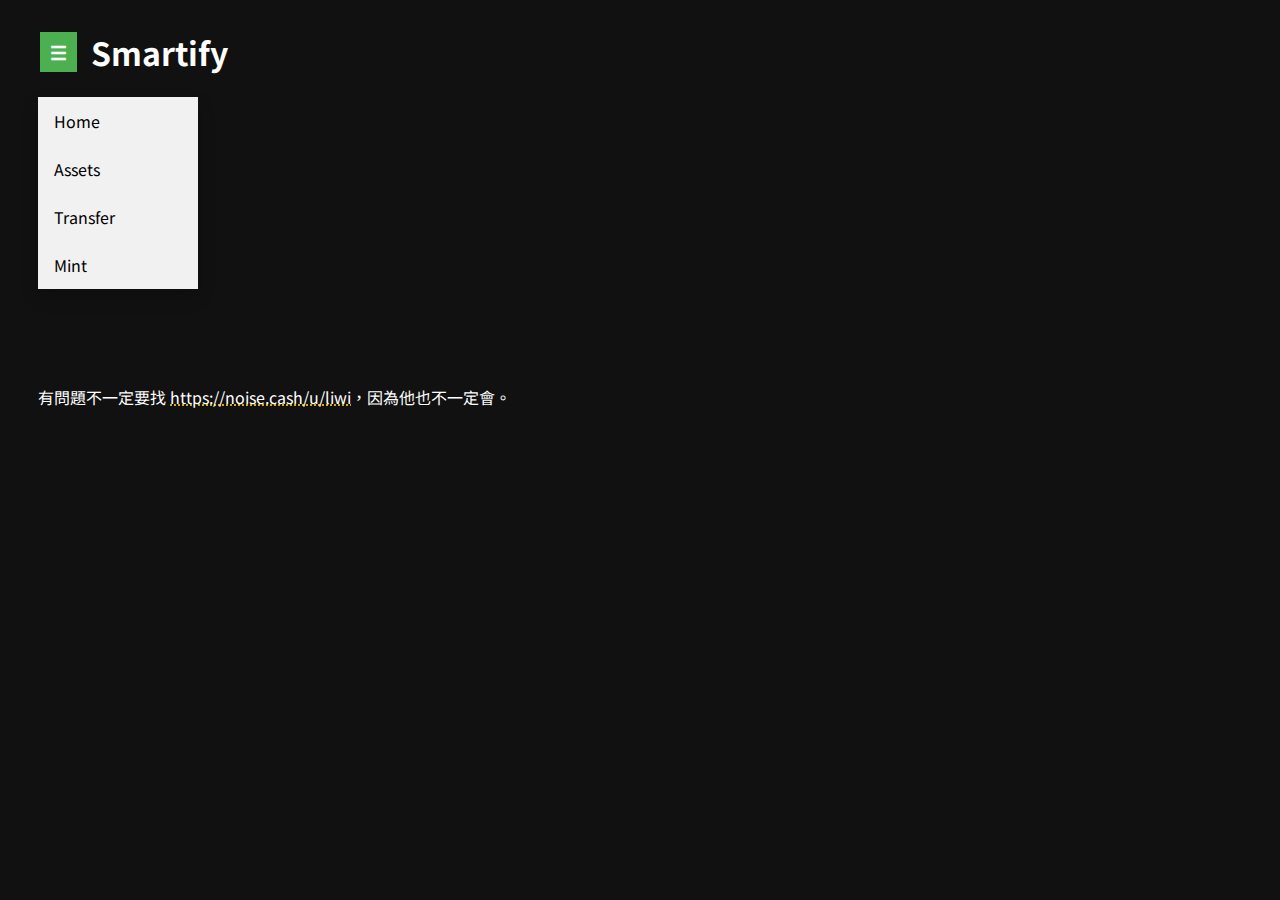
<file: index.html>
<!DOCTYPE html
	PUBLIC "-//W3C//DTD XHTML 1.0 Transitional//EN"
	 "http://www.w3.org/TR/xhtml1/DTD/xhtml1-transitional.dtd">
<html xmlns="http://www.w3.org/1999/xhtml" lang="zh-Hant-TW" xml:lang="zh-Hant-TW">
<head>
<title>Smartify</title>
<meta http-equiv="Content-Type" content="text/html; charset=utf-8" />
<link rel="stylesheet" href="css/common-style.css">
<link rel="preconnect" href="https://fonts.googleapis.com">
<link rel="preconnect" href="https://fonts.gstatic.com" crossorigin>
<link href="https://fonts.googleapis.com/css2?family=Noto+Sans+TC:wght@700&display=swap" rel="stylesheet">
<link rel="icon" type="image/png" sizes="32x32" href="./favicon-32x32.png">
</head>
<body>


<!-- Header -->
<div>
    <div class="dropdown" style="display:inline; vertical-align:super;">
        <button onclick="myFunction()" class="dropbtn" style="font-weight: bold; font-size: larger;">&nbsp;&#9776;&nbsp;</button>
        <div id="myDropdown" class="dropdown-content" style="display: block;">
            <a href="index.html">Home</a>
            <a href="assets.html">Assets</a>
            <a href="transfer.html">Transfer</a>
            <a href="mint.html">Mint</a>
        </div>
    </div>
    &nbsp;
    <h1 style="display: inline-block">Smartify</h1>
</div>


<!-- Footer -->
<!-- <hr> -->
<br><br><br><br><br><br><br><br><br><br><br><br>

<script src="script/common-layout.js"></script>

有問題不一定要找 <a href="https://noise.cash/u/liwi">https://noise.cash/u/liwi</a>，因為他也不一定會。
<br><br>
<div id="js-log" style="color: gray"></div>
</body>
</html>
</file>
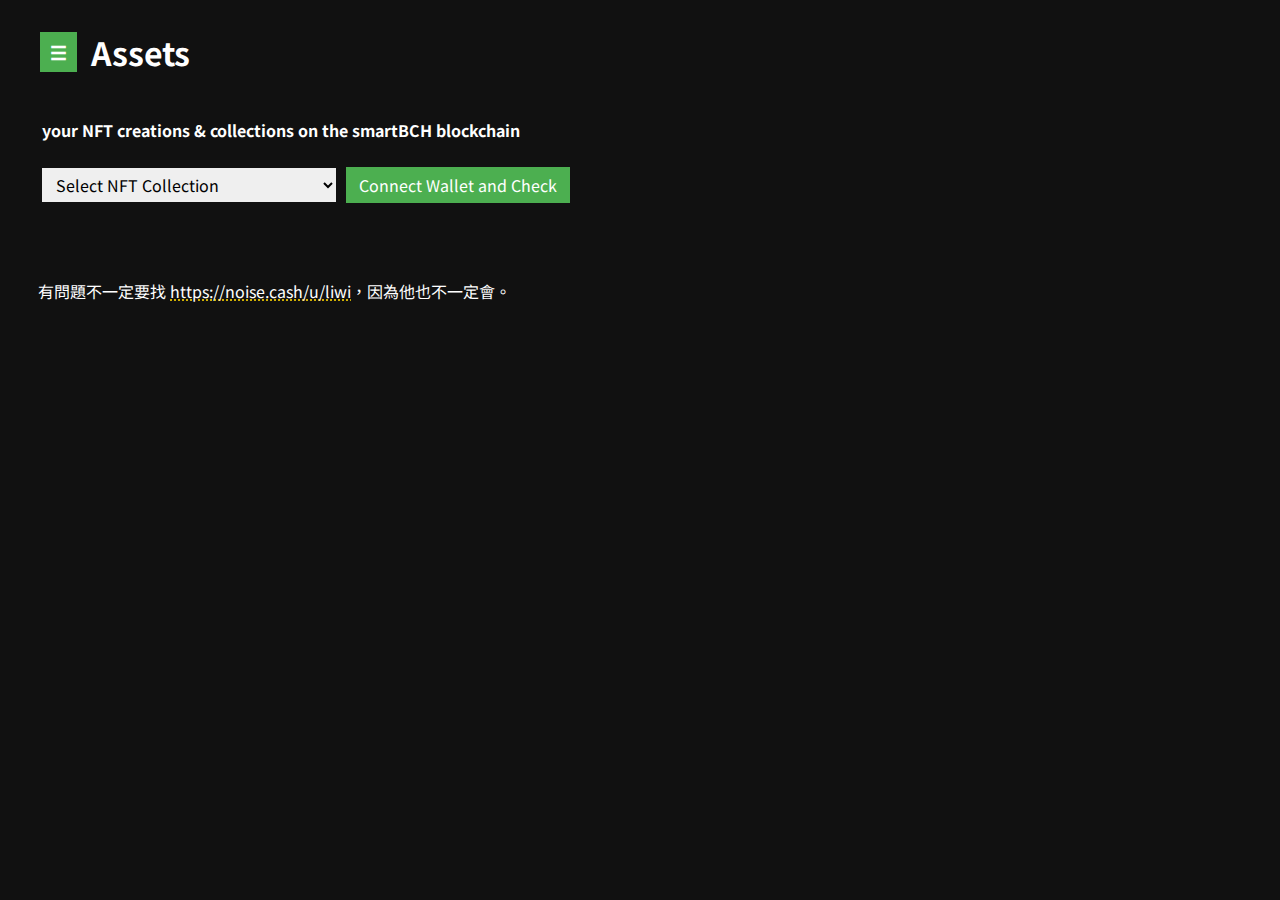
<file: assets.html>
<!DOCTYPE html
	PUBLIC "-//W3C//DTD XHTML 1.0 Transitional//EN"
	 "http://www.w3.org/TR/xhtml1/DTD/xhtml1-transitional.dtd">
<html xmlns="http://www.w3.org/1999/xhtml" lang="zh-Hant-TW" xml:lang="zh-Hant-TW">
<head>
<title>Assets</title>
<meta http-equiv="Content-Type" content="text/html; charset=utf-8" />
<link rel="stylesheet" href="css/common-style.css">
<link rel="preconnect" href="https://fonts.googleapis.com">
<link rel="preconnect" href="https://fonts.gstatic.com" crossorigin>
<link href="https://fonts.googleapis.com/css2?family=Noto+Sans+TC:wght@700&display=swap" rel="stylesheet">
<link rel="icon" type="image/png" sizes="32x32" href="./favicon-32x32.png">
</head>
<body>


<!-- Header -->
<div>
    <div class="dropdown" style="display:inline; vertical-align:super;">
        <button onclick="myFunction()" class="dropbtn" style="font-weight: bold; font-size: larger;">&nbsp;&#9776;&nbsp;</button>
        <div id="myDropdown" class="dropdown-content">
            <a href="index.html">Home</a>
            <a href="assets.html">Assets</a>
            <a href="transfer.html">Transfer</a>
            <a href="mint.html">Mint</a>
        </div>
    </div>
    &nbsp;
    <h1 style="display: inline-block">Assets</h1>
    <h4>&nbsp;your NFT creations & collections on the smartBCH blockchain</h4>
</div>

<!-- <hr> -->

<!-- <label for="nft-contract-address">NFT collection: </label> -->
<select name="nft-contract-address" id="nft-contract-address"  onchange="showInput('custom-nft-contract-address', this)">
    <option value="none-selected" selected disabled>Select NFT Collection</option>
    <option value="0x87aA4eF35454fEF0B3E796d20Ab609d3c941F46b">Smart Waifu (0x87aA...F46b)</option>
    <option value="0xE765026Cad648785b080E78700cBF6fa1C050d7C">CashCats (0xE765...0d7C)</option>
    <option value="0x48973dbAC0d46B939CD12A7250eFBA965e8a8cf2">Reapers (0x4897....8cf2)</option>
    <option value="0x36F7e5eaFA2E96872B40cFBeD8e41767337ca8cF">THRONES: Queens (0x36F7...a8cF)</option>
    <option value="0xD27CFd5b254E8D958c0c8e7f99E17A1e33652C1A">CryptoR.at (0xD27C...2C1A)</option>
    <option value="0x88fA0495d5E9C1B178EAc1D76DF9D729e39fD8E8">Poolside Puffers (0x88fA...D8E8)</option>
    <option value="0xff48aAbDDACdc8A6263A2eBC6C1A68d8c46b1bf7">LAW Punks (0xff48...1bf7)</option>
    <option value="0x9F6466C0ffe9245d994C18c8B0575Af22a5AeEd5">Cattos NFT (0x9F64...eEd5)</option>
    <option value="0xdccB0e678bEA8FE3d97921CbFF85Be757a223312">BWB Series NFT (0xdccB...3312)</option>
    <option value="0xEC77b8C58013FeDFF20464cA7ac7B243CB1ED359">TPSI (0xEC77...D359)</option>
    <option value="0x0">Custom Collection</option>
</select>
<button type="button" onclick="showNFTs()">Connect Wallet and Check</button>
<br>
<input name="custom-nft-contract-address" id="custom-nft-contract-address" type="text" placeholder="Enter custom NFT contract address here: 0x..." style="width: 406px;">
<br>

<!-- <hr> -->
<div id="collection-and-owner" style="line-height: 3"></div>
<div id="list-of-nfts" style="line-height: 1.6; margin-left: 10px"></div>

<!-- Footer -->
<!-- <hr> -->
<br><br>

<!-- <script src="https://unpkg.com/axios/dist/axios.min.js"></script> -->
<script src="https://cdn.ethers.io/lib/ethers-5.2.umd.min.js"></script>
<script src="script/connect-wallet-and-network.js"></script>
<script src="script/ERC721-abi.js"></script>
<script src="script/common-layout.js"></script>
<script src="script/smartify-assets.js"></script>

有問題不一定要找 <a href="https://noise.cash/u/liwi">https://noise.cash/u/liwi</a>，因為他也不一定會。
<br><br>
<div id="js-log" style="color: gray"></div>
</body>
</html>
</file>
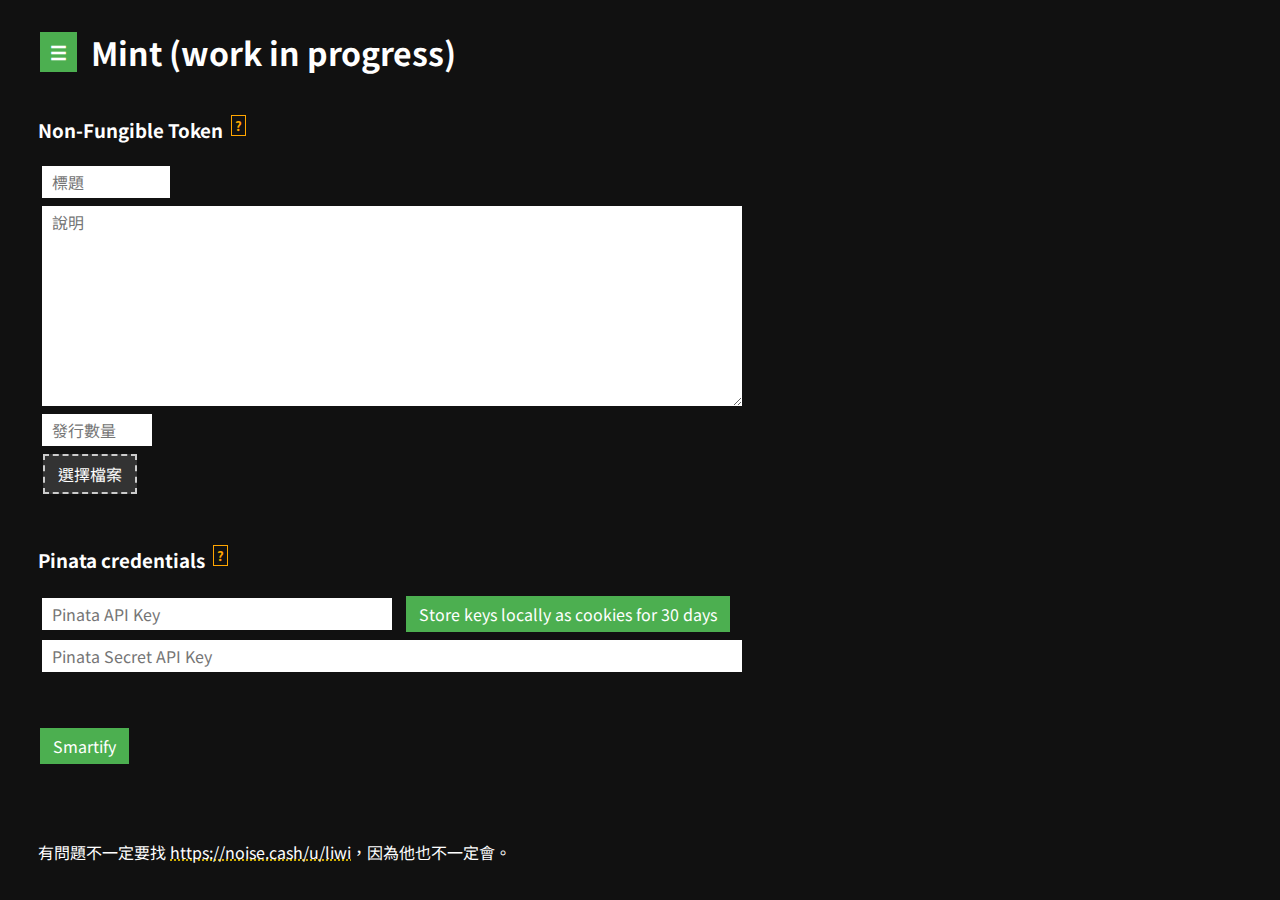
<file: mint.html>
<!DOCTYPE html
	PUBLIC "-//W3C//DTD XHTML 1.0 Transitional//EN"
	 "http://www.w3.org/TR/xhtml1/DTD/xhtml1-transitional.dtd">
<html xmlns="http://www.w3.org/1999/xhtml" lang="zh-Hant-TW" xml:lang="zh-Hant-TW">
<head>
<title>Smartify</title>
<meta http-equiv="Content-Type" content="text/html; charset=utf-8" />
<style>
    div.div-step + div.div-step {
        margin-top: 3em;
        margin-bottom: 3em;
    }

    .div-textarea{
        width: 680px;
    }

    .div-textarea > textarea {
        width: inherit;
    }
</style>
<link rel="stylesheet" href="css/common-style.css">
<link rel="preconnect" href="https://fonts.googleapis.com">
<link rel="preconnect" href="https://fonts.gstatic.com" crossorigin>
<link href="https://fonts.googleapis.com/css2?family=Noto+Sans+TC:wght@700&display=swap" rel="stylesheet">
<link rel="icon" type="image/png" sizes="32x32" href="./favicon-32x32.png">
</head>
<body>
    
<!-- Header -->
<div>
    <div class="dropdown" style="display:inline; vertical-align:super;">
        <button onclick="myFunction()" class="dropbtn" style="font-weight: bold; font-size: larger;">&nbsp;&#9776;&nbsp;</button>
        <div id="myDropdown" class="dropdown-content">
            <a href="index.html">Home</a>
            <a href="assets.html">Assets</a>
            <a href="transfer.html">Transfer</a>
            <a href="mint.html">Mint</a>
        </div>
    </div>
    &nbsp;
    <h1 style="display: inline-block">Mint (work in progress)</span></h1>
</div>

<!-- Introduction -->
<div class="div-step">
    <h3>Non-Fungible Token&nbsp;&nbsp;<span title="ERC721 on smartBCH" style="font-size: small; color: orange; text-decoration: none; vertical-align: super; border: 1px solid orange; cursor: pointer;" onclick="showDiv('erc721-info')">&nbsp;?&nbsp;</span></h3>

    <div id="erc721-info" style="width: 680px; display: none; border: 1px dashed orange; margin: 0px 10px 50px; font-size: small; padding: 10px; color: orange">
        There are two common NFT implemention standards on an Ethereum Virtual Machine (EVM), <a href="https://ethereum.org/en/developers/docs/standards/tokens/erc-721/" target="_blank">ERC-721&thinsp;<img src="icons8-external-link-16_goldish.png"></a> and <a href="https://ethereum.org/en/developers/docs/standards/tokens/erc-1155/" target="_blank">ERC-1155&thinsp;<img src="icons8-external-link-16_goldish.png"></a>. NFTs minted here adhere to the ERC-721 standard using the <a href="https://smartbch.org/" target="_blank">smartBCH</a> blockchain under contract address <a href="">TBA</a>.
    </div>

    <input type="text" id="nft-name" size="12" placeholder="標題 " /><br>
    <div class="div-textarea"><textarea cols="" rows="8" style="resize: vertical;" placeholder="說明"></textarea></div>
    <input type="number" id="nft-editions" min="1" style="width: 90px" placeholder="發行數量" /><br>
    &thinsp;<button id="button-for-file" style="border: 2px dashed #cccccc; background-color: #333333;">選擇檔案</button>
    <input type="file" id="file-to-pin" name="file-to-pin" onchange="updateFile()" style="display: none" /><br>
</div>

<div class="div-step">
    <h3>Pinata credentials&nbsp;&nbsp;<span title="What is this and why is it needed?" style="font-size: small; color: orange; text-decoration: none; vertical-align: super; border: 1px solid orange; cursor: pointer;" onclick="showDiv('pinata-info')">&nbsp;?&nbsp;</span></h3>
    
    <div id="pinata-info" style="width: 680px; display: none; border: 1px dashed orange; margin: 0px 10px 50px; font-size: small; padding: 10px; color: orange">
        The file selected will be uploaded to the <a href="https://ipfs.io/">InterPlanatery File System (IPFS)</a> via <a href="https://medium.com/pinata/how-to-pin-to-ipfs-effortlessly-ba3437b33885" target="_blank">Pinata's API&thinsp;<img src="icons8-external-link-16_goldish.png"></a>, as well as a <a href="https://developer.mozilla.org/en-US/docs/Learn/JavaScript/Objects/JSON" target="_blank">JSON file&thinsp;<img src="icons8-external-link-16_goldish.png"></a> that contains information about the NFT using the <a href="https://eips.ethereum.org/EIPS/eip-721" target="_blank">ERC721 Metadata JSON Schema&thinsp;<img src="icons8-external-link-16_goldish.png"></a>. <br>
        By using your own API keys you are in full control of the <a href="https://docs.ipfs.io/concepts/persistence/">pinning status&thinsp;<img src="icons8-external-link-16_goldish.png"></a> of your non-fungible tokenized work. You are responsible for the file you upload and tokenize.
    </div>

    <input type="text" id="api-key" placeholder="Pinata API Key" value="" style="width: 330px" />&nbsp;&nbsp;<button onclick="savePinataKeys()">Store keys locally as cookies for 30 days</button><br>
    <input type="text" id="secret-api-key" placeholder="Pinata Secret API Key" value="" style="width: 680px;" /><br>
</div>

<div class="div-step">
    <button onclick="">Smartify</button>
</div>






<!-- Footer -->
<!-- <hr> -->
<br>

<!-- <script src="https://unpkg.com/axios/dist/axios.min.js"></script> -->
<script src="https://cdn.ethers.io/lib/ethers-5.2.umd.min.js"></script>
<script src="script/connect-wallet-and-network.js"></script>
<script src="script/ERC721-abi.js"></script>
<script src="script/common-layout.js"></script>
<script src="script/smartify-mint.js"></script>

有問題不一定要找 <a href="https://noise.cash/u/liwi">https://noise.cash/u/liwi</a>，因為他也不一定會。
<br><br>
<div id="js-log" style="color: gray"></div>
</body>
</html>
</file>
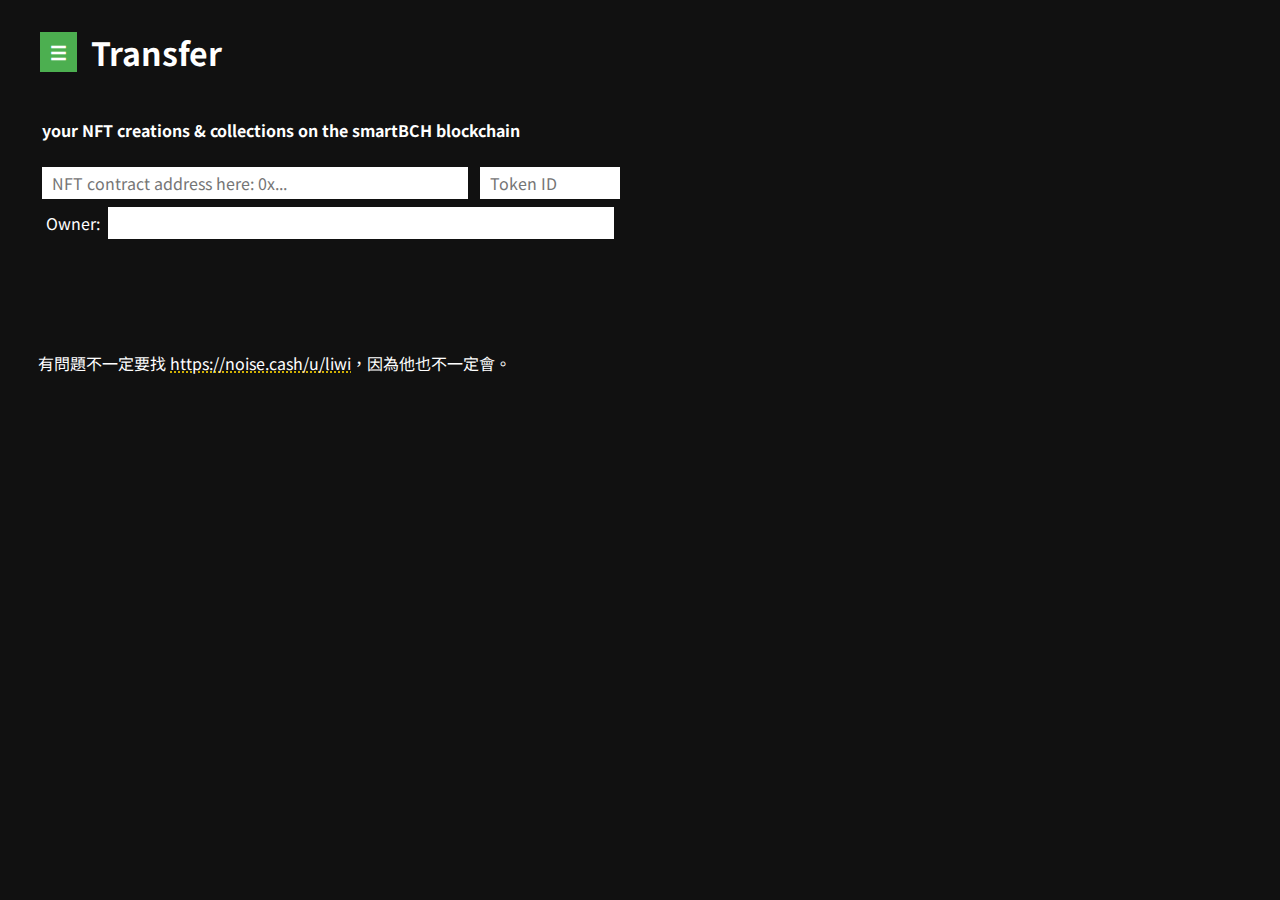
<file: transfer.html>
<!DOCTYPE html
	PUBLIC "-//W3C//DTD XHTML 1.0 Transitional//EN"
	 "http://www.w3.org/TR/xhtml1/DTD/xhtml1-transitional.dtd">
<html xmlns="http://www.w3.org/1999/xhtml" lang="zh-Hant-TW" xml:lang="zh-Hant-TW">
<head>
<title>Smartify - Transfer NFT</title>
<meta http-equiv="Content-Type" content="text/html; charset=utf-8" />
<link rel="stylesheet" href="css/common-style.css">
<link rel="preconnect" href="https://fonts.googleapis.com">
<link rel="preconnect" href="https://fonts.gstatic.com" crossorigin>
<link href="https://fonts.googleapis.com/css2?family=Noto+Sans+TC:wght@700&display=swap" rel="stylesheet">
<link rel="icon" type="image/png" sizes="32x32" href="./favicon-32x32.png">
</head>
<body>

<!-- Header -->
<div>
    <div class="dropdown" style="display:inline; vertical-align:super;">
        <button onclick="myFunction()" class="dropbtn" style="font-weight: bold; font-size: larger;">&nbsp;&#9776;&nbsp;</button>
        <div id="myDropdown" class="dropdown-content">
            <a href="index.html">Home</a>
            <a href="assets.html">Assets</a>
            <a href="transfer.html">Transfer</a>
            <a href="mint.html">Mint</a>
        </div>
    </div>
    &nbsp;
    <h1 style="display: inline-block">Transfer</span></h1>
    <h4>&nbsp;your NFT creations & collections on the smartBCH blockchain</h4>
</div>

<input name="nft-contract-address" id="nft-contract-address" type="text" style="width: 406px" placeholder="NFT contract address here: 0x..." onchange="getOwner0xAddress()">
<input name="nf-token-id" id="nf-token-id" type="number" min="0" placeholder="Token ID" style="width: 120px" onchange="getOwner0xAddress()">
<br>
&nbsp;&nbsp;Owner: <input name="nft-owner" id="nft-owner" type="text" placeholder="" style="width: 486px" readonly>

<div style="width: 600px; text-align: center">
    <div id="div-nft-info" style="margin-top: 60px; margin-bottom: 60px;"></div>

    <div id="div-nft-transfer" style="margin-top: 10px; margin-bottom: 10px; display: none;">
        <button type="button" onclick="onTransfer()">Transfer</button>
    </div>

    <div id="div-confirm-transfer" style="margin-top: 10px; margin-bottom: 10px; display: none;">
        <input name="recipient-address" id="recipient-address" type="text" placeholder="Recipient Address: 0x..." style="width: 406px">
        <button type="button" onclick="confirmTransfer()">Confirm with Wallet</button>
    </div>
</div>


<!-- Footer -->
<!-- <hr> -->
<br><br>

<script src="https://cdn.ethers.io/lib/ethers-5.2.umd.min.js"></script>
<script src="script/connect-wallet-and-network.js"></script>
<script src="script/ERC721-abi.js"></script>
<script src="script/common-layout.js"></script>
<script src="script/smartify-transfer.js"></script>

有問題不一定要找 <a href="https://noise.cash/u/liwi">https://noise.cash/u/liwi</a>，因為他也不一定會。
<br><br>
<div id="js-log" style="color: gray"></div>
</body>
</html>
</file>
<file: css/common-style.css>
body{
    /* font-family: 'Courier New'; */
    font-family: 'Noto Sans TC', sans-serif;
    font-size: '20px';
    margin-left: 3%;
    margin-right: 3%;
    color:#ffffff; 
    background-color:#111111;
}

a {
  color: white;
  /* text-decoration: none; */
  text-decoration:underline;
  text-decoration-style: dotted;
  text-decoration-color: gold;
}

a:hover {
  color: gold;
  text-decoration: none;
}

span.nftdisplay {
    display: inline-block;
    width: 290px;
}

span.text-token-id {
    display: inline-block;
    width: 140px;
}

@font-face {
    font-family: 'Gensai'; 
    src: url('GenSenRounded-B_0.ttf');
}

span.waifu-name-kj {
    display: inline-block;
    width: 200px;
    text-align: center;
    font-size: 20pt;
    margin-top: 0.5em;
    margin-bottom: 0.1em;
    font-family: 'Gensai', sans-serif;
    font-weight: bold;
}

span.waifu-name {
    display: inline-block;
    width: 200px;
    text-align: center;
    font-size: 12pt;
}

span.nftdisplay + span.nftdisplay {
    margin-bottom: 3em;
}

button {
    background-color: #4CAF50;
    border: none;
    color: white;
    padding: 6px 13px;
    text-align: center;
    text-decoration: none;
    display: inline-block;
    font-size: 16px;
    font-family: 'Noto Sans TC', sans-serif;
    margin: 4px 2px;
    cursor: pointer;
}

select {
    /* appearance: none; */
    /* background-color: transparent; */
    border: none;
    /* padding: 0 1em 0 0; */
    padding: 4px 10px;
    /* margin: 0; */
    margin: 4px 4px;
    font-family: inherit;
    font-size: inherit;
    line-height: inherit;
    cursor: pointer;
}

input, textarea {
    /* appearance: none; */
    /* background-color: transparent; */
    border: none;
    /* padding: 0 1em 0 0; */
    padding: 4px 10px;
    /* margin: 0; */
    margin: 4px 4px;
    font-family: inherit;
    font-size: inherit;
    line-height: inherit;
    /* cursor: pointer; */
}

#custom-nft-contract-address {
    display: none;
}

.dropbtn {
    background-color: #4CAF50;
    color: white;
    padding: 6px;
    font-size: 16px;
    border: none;
    cursor: pointer;
}

.dropbtn:hover, .dropbtn:focus {
    background-color: #4CAF50;
}

.dropdown {
    position: relative;
    display: inline-block;
}

.dropdown-content {
    display: none;
    position: absolute;
    background-color: #f1f1f1;
    min-width: 160px;
    overflow: auto;
    box-shadow: 0px 8px 16px 0px rgba(0,0,0,0.2);
    z-index: 1;
}

.dropdown-content a {
    color: black;
    padding: 12px 16px;
    text-decoration: none;
    display: block;
}

.dropdown a:hover {background-color: #ddd;}

.show {display: block;}
</file>
